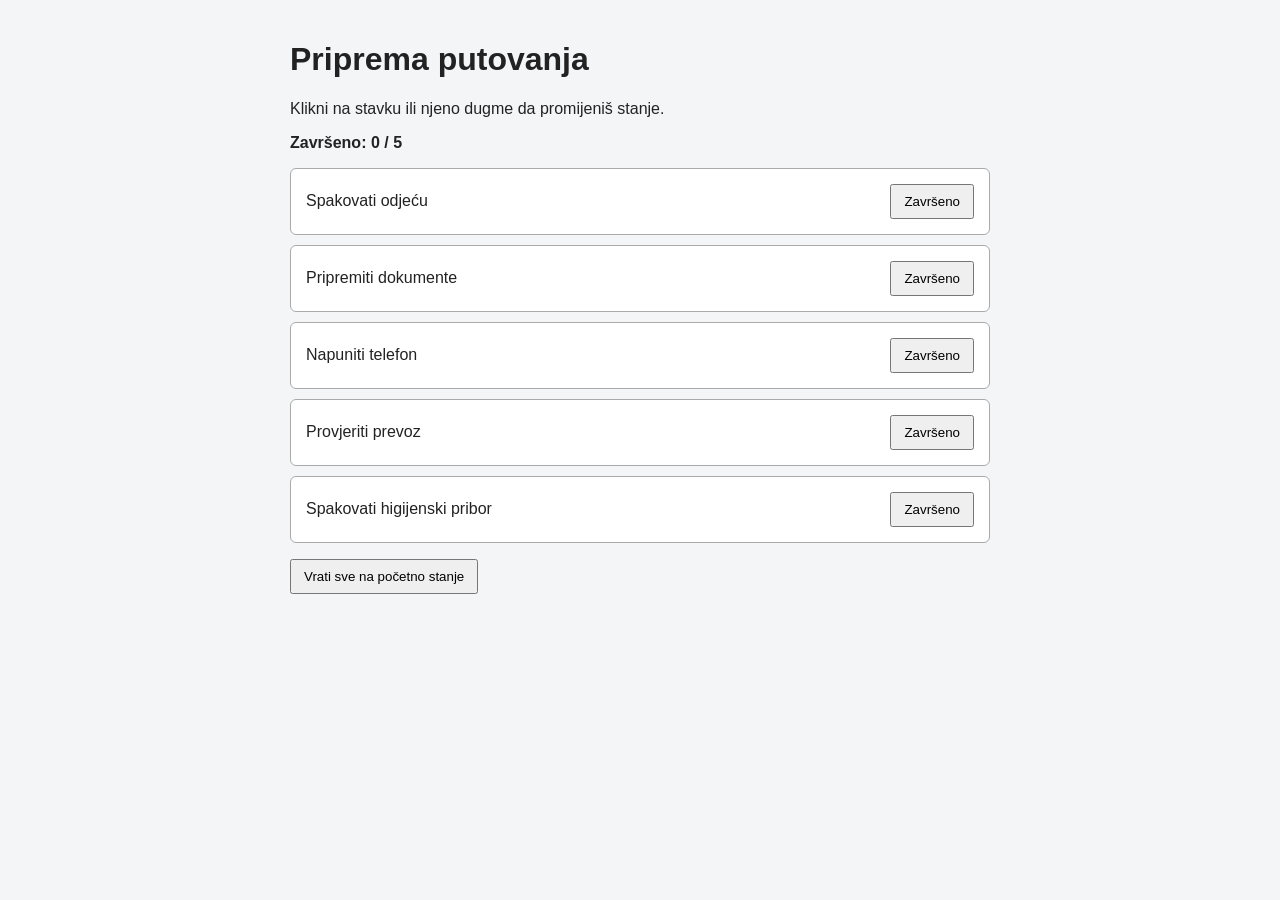
<file: index.html>
<!DOCTYPE html>
<html lang="bs">
<head>
    <meta charset="UTF-8">
    <meta name="viewport" content="width=device-width, initial-scale=1.0">
    <title>Priprema putovanja</title>
    <link rel="stylesheet" href="style.css">
    <script src="script.js" defer></script>
</head>
<body>
    <main>
        <h1>Priprema putovanja</h1>
        <p>Klikni na stavku ili njeno dugme da promijeniš stanje.</p>

        <p id="sazetak" role="status">Završeno: 0 / 5</p>

        <ul id="lista">
            <li>
                <span>Spakovati odjeću</span>
                <button type="button" aria-pressed="false">
                    Završeno
                </button>
            </li>
            <li>
                <span>Pripremiti dokumente</span>
                <button type="button" aria-pressed="false">
                    Završeno
                </button>
            </li>
            <li>
                <span>Napuniti telefon</span>
                <button type="button" aria-pressed="false">
                    Završeno
                </button>
            </li>
            <li>
                <span>Provjeriti prevoz</span>
                <button type="button" aria-pressed="false">
                    Završeno
                </button>
            </li>
            <li>
                <span>Spakovati higijenski pribor</span>
                <button type="button" aria-pressed="false">
                    Završeno
                </button>
            </li>
        </ul>

        <button type="button" id="reset">
            Vrati sve na početno stanje
        </button>
    </main>
</body>
</html>
</file>
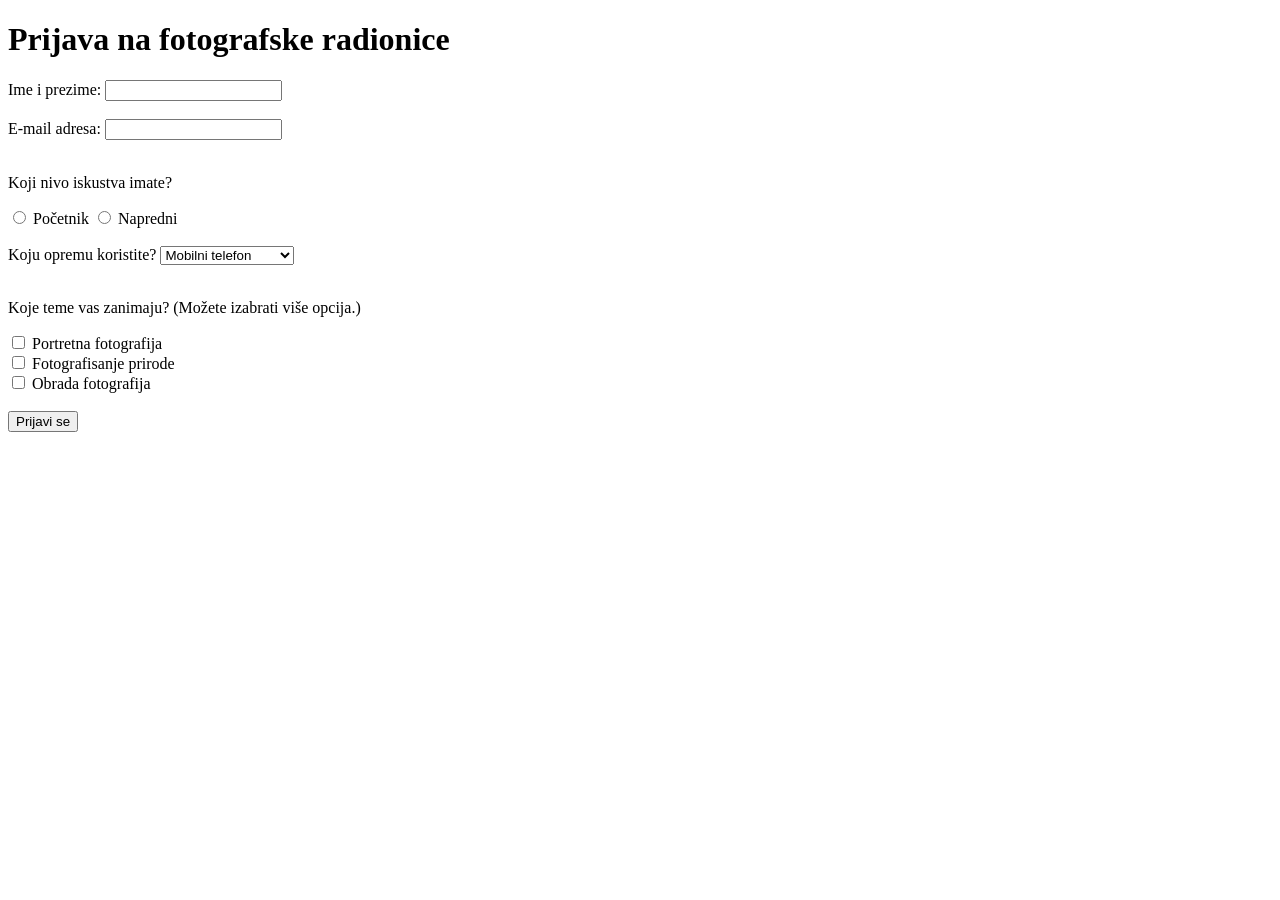
<file: drugi.html>
<!DOCTYPE html>
<html lang="bs">
<head>
    <meta charset="UTF-8">
    <meta name="viewport" content="width=device-width, initial-scale=1.0">
    <title>Prijava na fotografske radionice</title>
</head>
<body>

    <h1>Prijava na fotografske radionice</h1>

    <form>
        <label for="ime">Ime i prezime:</label>
        <input type="text" id="ime" name="ime">
        <br><br>

        <label for="email">E-mail adresa:</label>
        <input type="text" id="email" name="email">
        <br><br>

        <p>Koji nivo iskustva imate?</p>

        <input type="radio" id="pocetnik" name="iskustvo" value="pocetnik">
        <label for="pocetnik">Početnik</label>

        <input type="radio" id="napredni" name="iskustvo" value="napredni">
        <label for="napredni">Napredni</label>
        <br><br>

        <label for="oprema">Koju opremu koristite?</label>
        <select id="oprema" name="oprema">
            <option value="telefon">Mobilni telefon</option>
            <option value="fotoaparat">Digitalni fotoaparat</option>
            <option value="oboje">Oboje</option>
        </select>
        <br><br>

        <p>Koje teme vas zanimaju? (Možete izabrati više opcija.)</p>

        <input type="checkbox" id="portret" name="teme" value="portret">
        <label for="portret">Portretna fotografija</label>
        <br>

        <input type="checkbox" id="priroda" name="teme" value="priroda">
        <label for="priroda">Fotografisanje prirode</label>
        <br>

        <input type="checkbox" id="obrada" name="teme" value="obrada">
        <label for="obrada">Obrada fotografija</label>
        <br><br>

        <input type="submit" value="Prijavi se">
    </form>

</body>
</html>
</file>
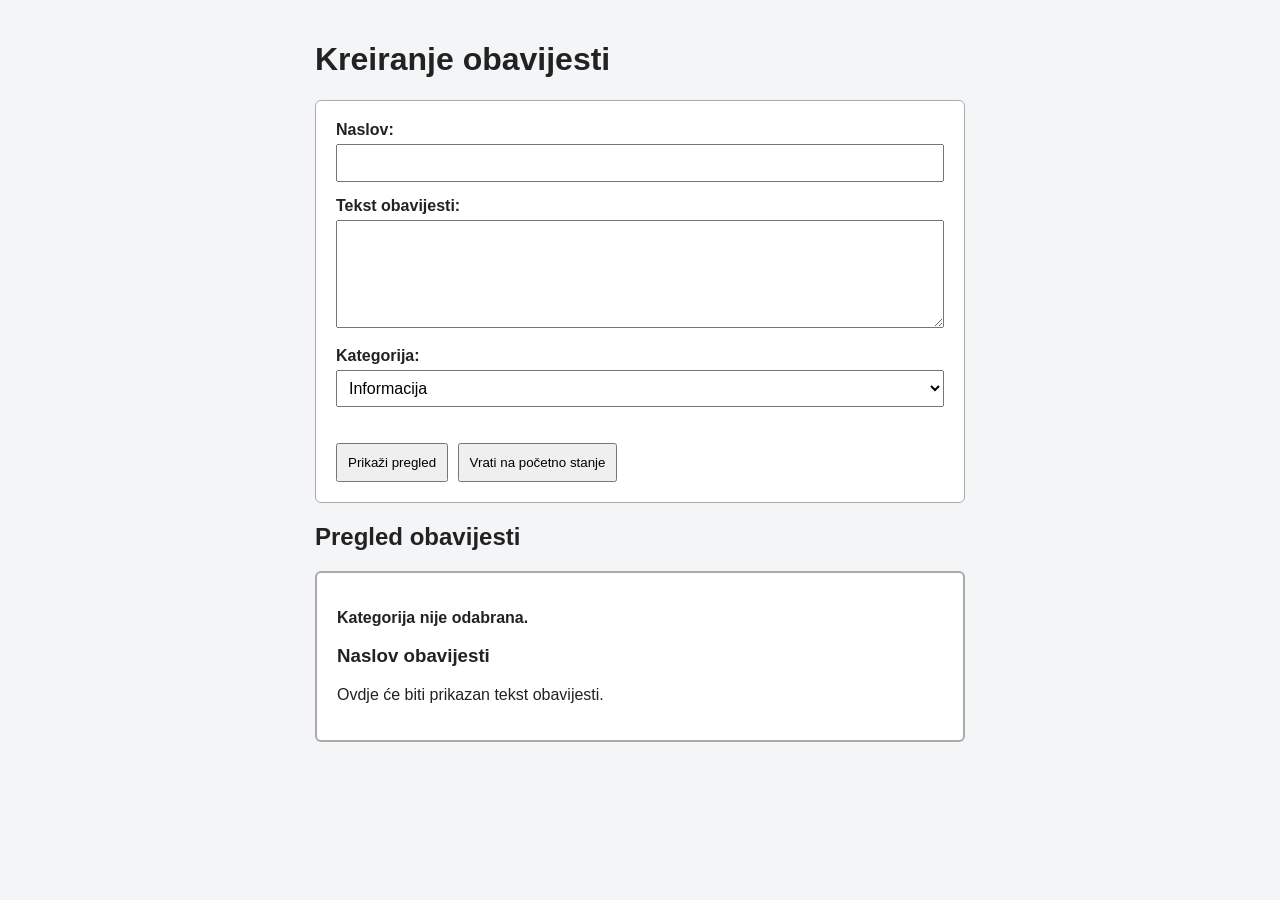
<file: index2.html>
<!DOCTYPE html>
<html lang="bs">
<head>
    <meta charset="UTF-8">
    <meta name="viewport" content="width=device-width, initial-scale=1.0">
    <title>Pregled obavijesti</title>
    <link rel="stylesheet" href="style2.css">
    <script src="script2.js" defer></script>
</head>
<body>
    <main>
        <h1>Kreiranje obavijesti</h1>

        <form id="forma" novalidate>
            <label for="naslov">Naslov:</label>
            <input type="text" id="naslov" required>

            <label for="tekst">Tekst obavijesti:</label>
            <textarea id="tekst" rows="5" required></textarea>

            <label for="kategorija">Kategorija:</label>
            <select id="kategorija">
                <option value="informacija">Informacija</option>
                <option value="upozorenje">Upozorenje</option>
            </select>

            <p id="greska" role="alert"></p>

            <button type="submit">Prikaži pregled</button>
            <button type="reset">Vrati na početno stanje</button>
        </form>

        <section aria-labelledby="naslovSekcije">
            <h2 id="naslovSekcije">Pregled obavijesti</h2>

            <article id="pregled" aria-live="polite">
                <p id="pregledKategorija">Kategorija nije odabrana.</p>
                <h3 id="pregledNaslov">Naslov obavijesti</h3>
                <p id="pregledTekst">Ovdje će biti prikazan tekst obavijesti.</p>
            </article>
        </section>
    </main>
</body>
</html>
</file>
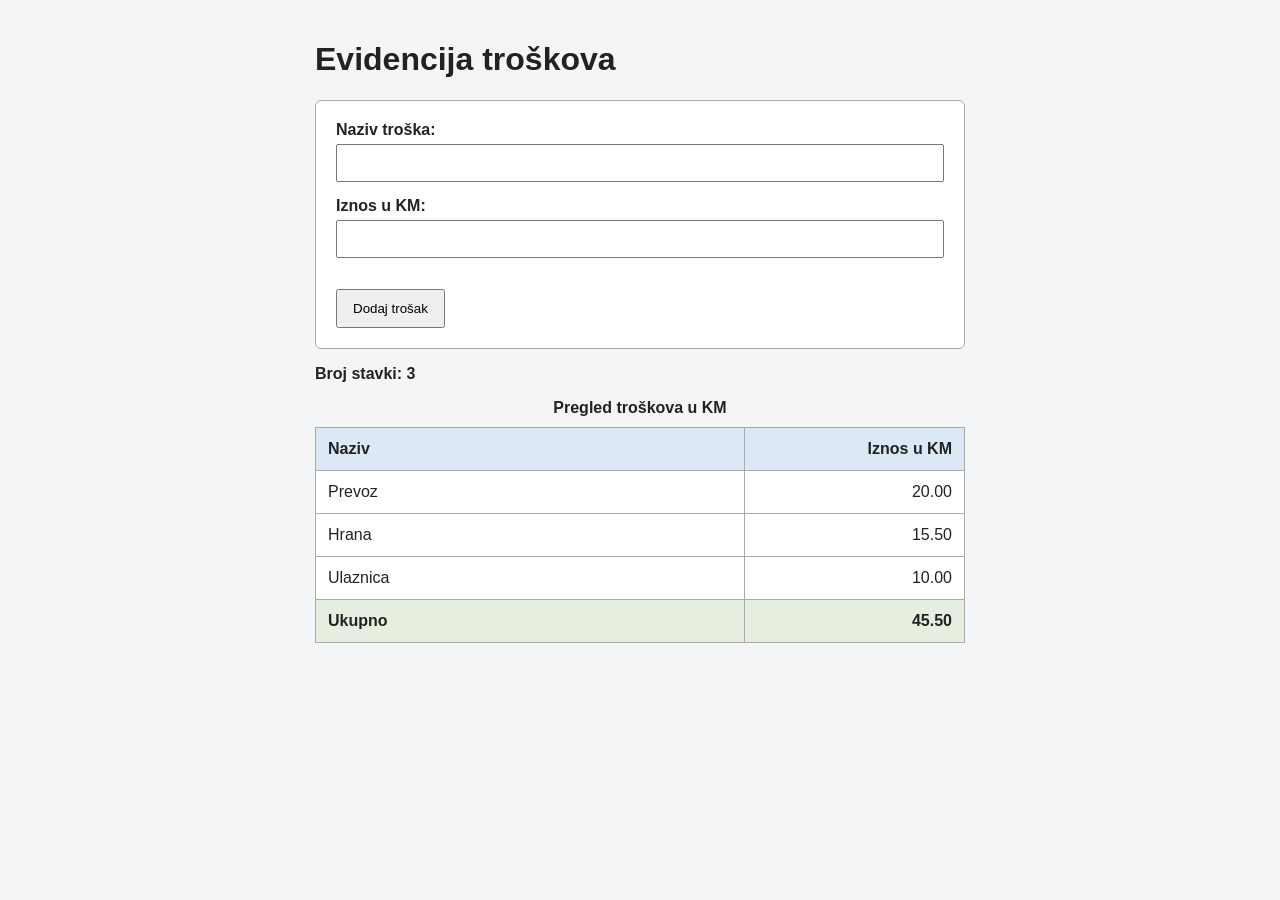
<file: index3.html>
<!DOCTYPE html>
<html lang="bs">
<head>
    <meta charset="UTF-8">
    <meta name="viewport" content="width=device-width, initial-scale=1.0">
    <title>Evidencija troškova</title>
    <link rel="stylesheet" href="style3.css">
    <script src="script3.js" defer></script>
</head>
<body>
    <main>
        <h1>Evidencija troškova</h1>

        <form id="forma" novalidate>
            <label for="naziv">Naziv troška:</label>
            <input type="text" id="naziv" required>

            <label for="iznos">Iznos u KM:</label>
            <input type="text" id="iznos"
                   inputmode="decimal" required>

            <p id="greska" role="alert"></p>

            <button type="submit">Dodaj trošak</button>
        </form>

        <p id="brojStavki" role="status">Broj stavki: 3</p>

        <table>
            <caption>Pregled troškova u KM</caption>

            <thead>
                <tr>
                    <th scope="col">Naziv</th>
                    <th scope="col">Iznos u KM</th>
                </tr>
            </thead>

            <tbody id="stavke">
                <tr>
                    <td>Prevoz</td>
                    <td>20.00</td>
                </tr>
                <tr>
                    <td>Hrana</td>
                    <td>15.50</td>
                </tr>
                <tr>
                    <td>Ulaznica</td>
                    <td>10.00</td>
                </tr>
            </tbody>

            <tfoot>
                <tr>
                    <th scope="row">Ukupno</th>
                    <td id="zbir">45.50</td>
                </tr>
            </tfoot>
        </table>
    </main>
</body>
</html>
</file>
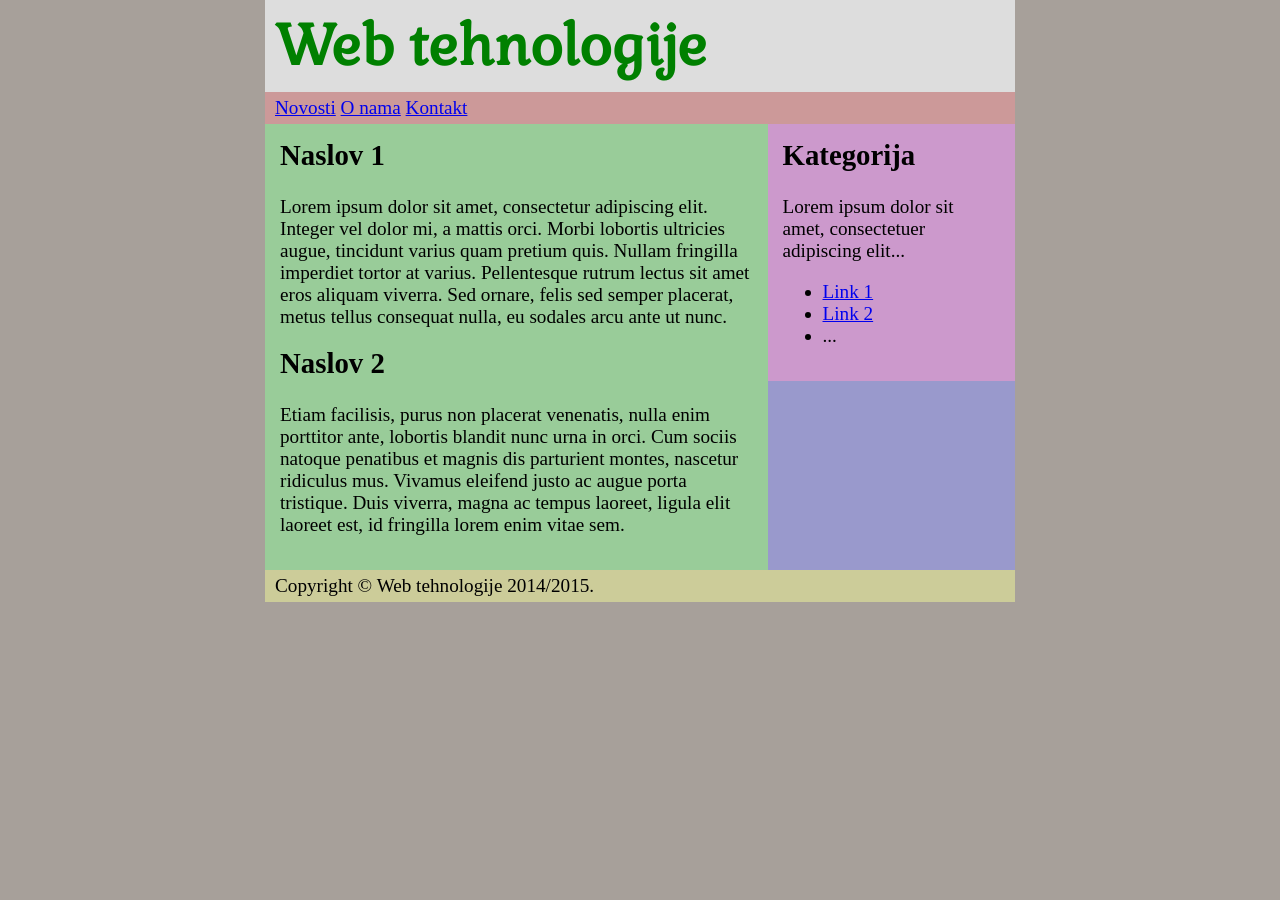
<file: proba.html>
<!DOCTYPE html>
<HTML lang="bs">
<HEAD>
<TITLE>Tutorijal 2, Zadatak 3</TITLE>
<link rel="stylesheet" type="text/css" href="stil.css">
<META charset="UTF-8">
</HEAD>
<BODY>
<div id="okvir">
	<div id="zaglavlje">
		<h1>Web tehnologije</h1>
	</div>
	<div id="meni">
		<ul>
		<li><a href="#">Novosti</a></li>
		<li><a href="#">O nama</a></li>
		<li><a href="#">Kontakt</a></li>
		</ul>
	</div>
	<div id="glavni">
		<h2>Naslov 1</h2>
		<p>Lorem ipsum dolor sit amet, consectetur adipiscing elit. Integer vel dolor mi, a mattis orci. Morbi 
lobortis ultricies augue, tincidunt varius quam pretium quis. Nullam fringilla imperdiet tortor at varius. Pellentesque rutrum lectus sit amet eros aliquam viverra. Sed ornare, felis sed semper placerat, metus tellus consequat nulla, eu sodales arcu ante ut nunc. </p>
		<h2>Naslov 2</h2>
		<p>Etiam facilisis, purus non placerat venenatis, nulla enim porttitor ante, lobortis blandit nunc urna in orci. Cum sociis natoque penatibus et magnis dis parturient montes, nascetur ridiculus mus. Vivamus eleifend justo ac augue porta tristique. Duis viverra, magna ac tempus laoreet, ligula elit laoreet est, id fringilla lorem enim vitae sem.</p>
	</div>
	<div id="desno">
		<h2>Kategorija</h2>
		<p>Lorem ipsum dolor sit amet, consectetuer adipiscing elit...</p>
		<ul>
		<li><a href="#">Link 1</a></li>
		<li><a href="#">Link 2</a></li>
		<li>...</li>
		</ul>
	</div>
	<div id="podnozje"><p>Copyright &copy; Web tehnologije 2014/2015.</p></div>
</div>
</BODY>
</HTML>
</file>
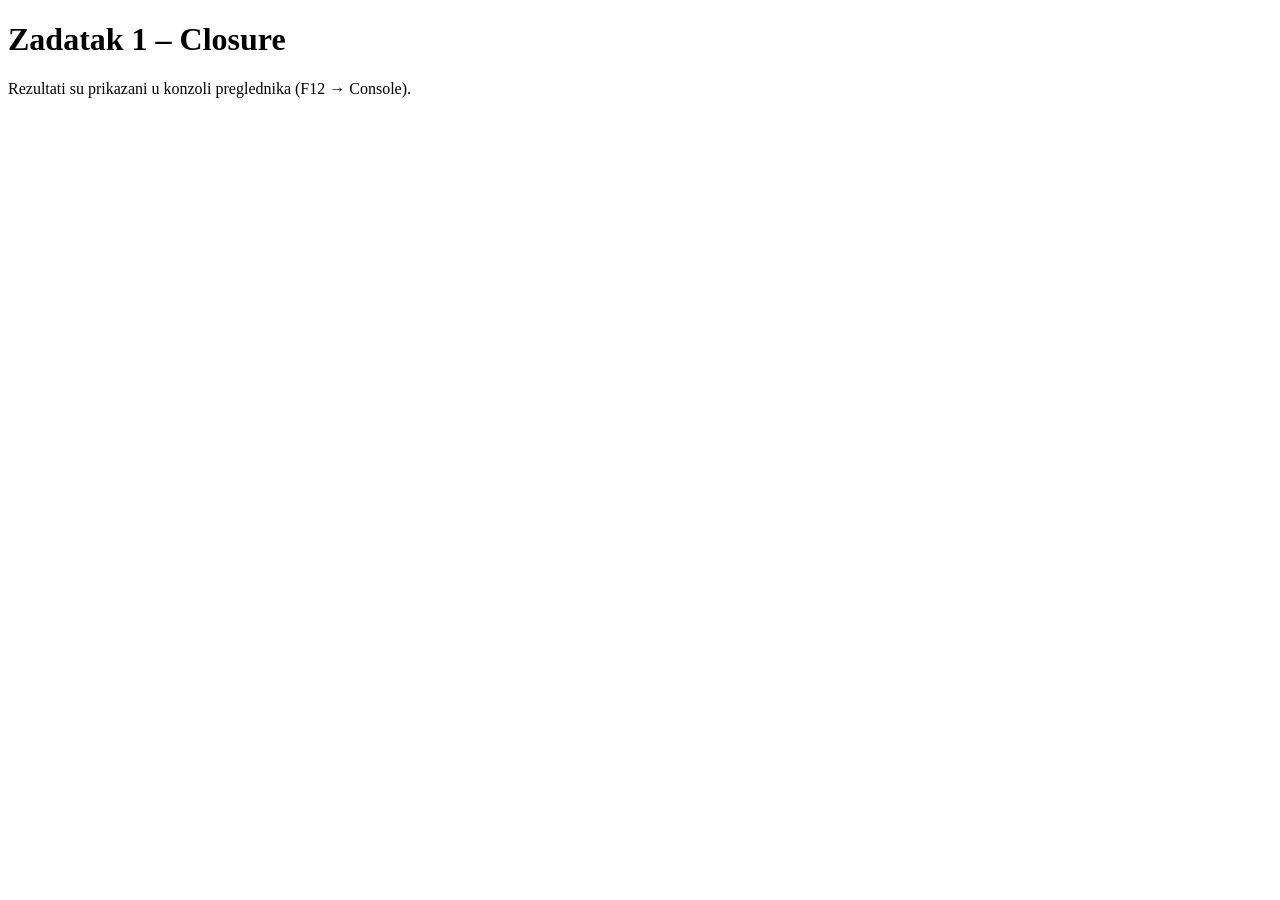
<file: zad1.html>
<!DOCTYPE html>
<html lang="bs">
<head>
    <meta charset="UTF-8">
    <title>Zadatak 1 – Closure</title>
    <script src="zad1.js" defer></script>
</head>
<body>
    <h1>Zadatak 1 – Closure</h1>
    <p>Rezultati su prikazani u konzoli preglednika (F12 → Console).</p>
</body>
</html>
</file>
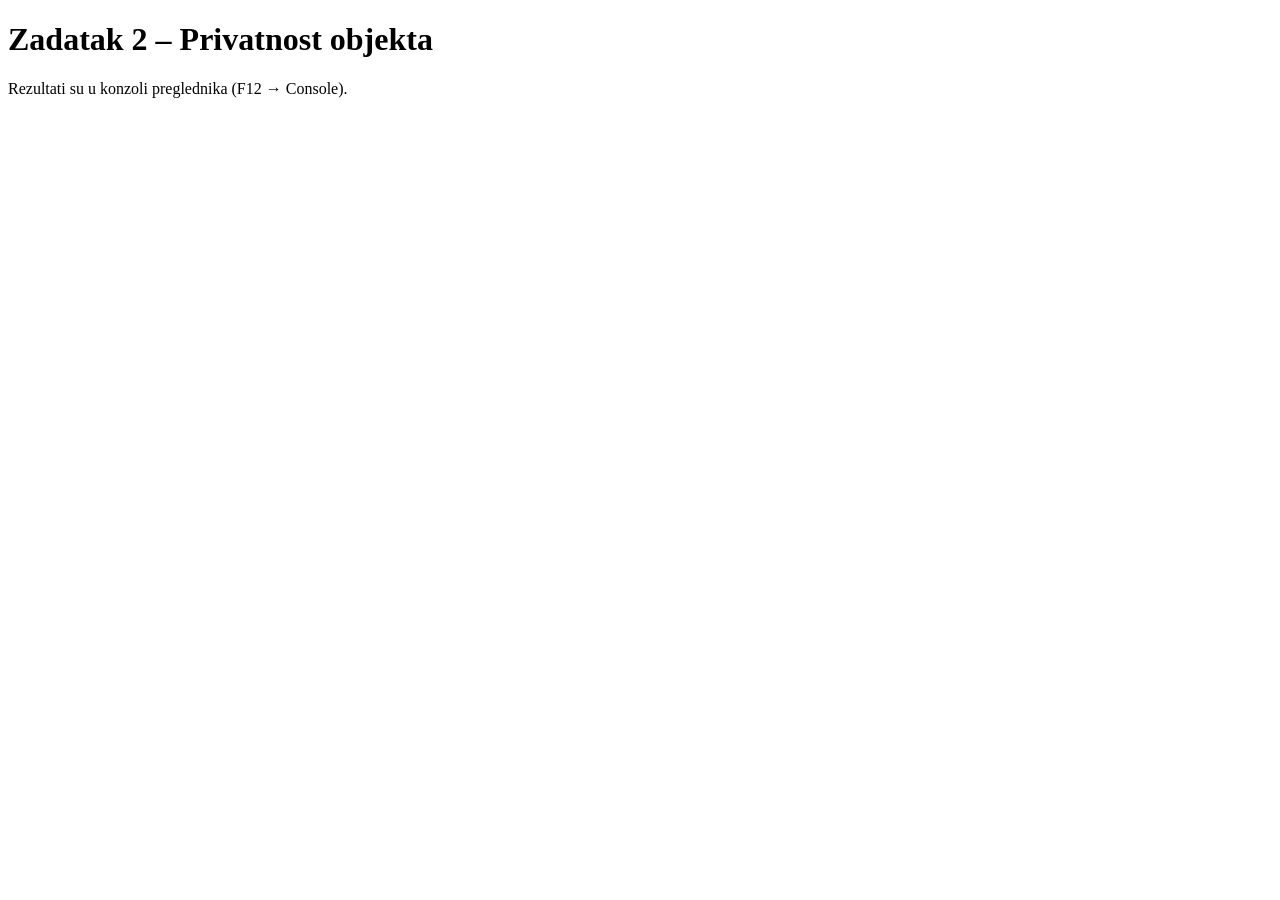
<file: zad2.html>
<!DOCTYPE html>
<html lang="bs">
<head>
    <meta charset="UTF-8">
    <title>Zadatak 2 – Privatnost objekta</title>
    <script src="zad2.js" defer></script>
</head>
<body>
    <h1>Zadatak 2 – Privatnost objekta</h1>
    <p>Rezultati su u konzoli preglednika (F12 → Console).</p>
</body>
</html>
</file>
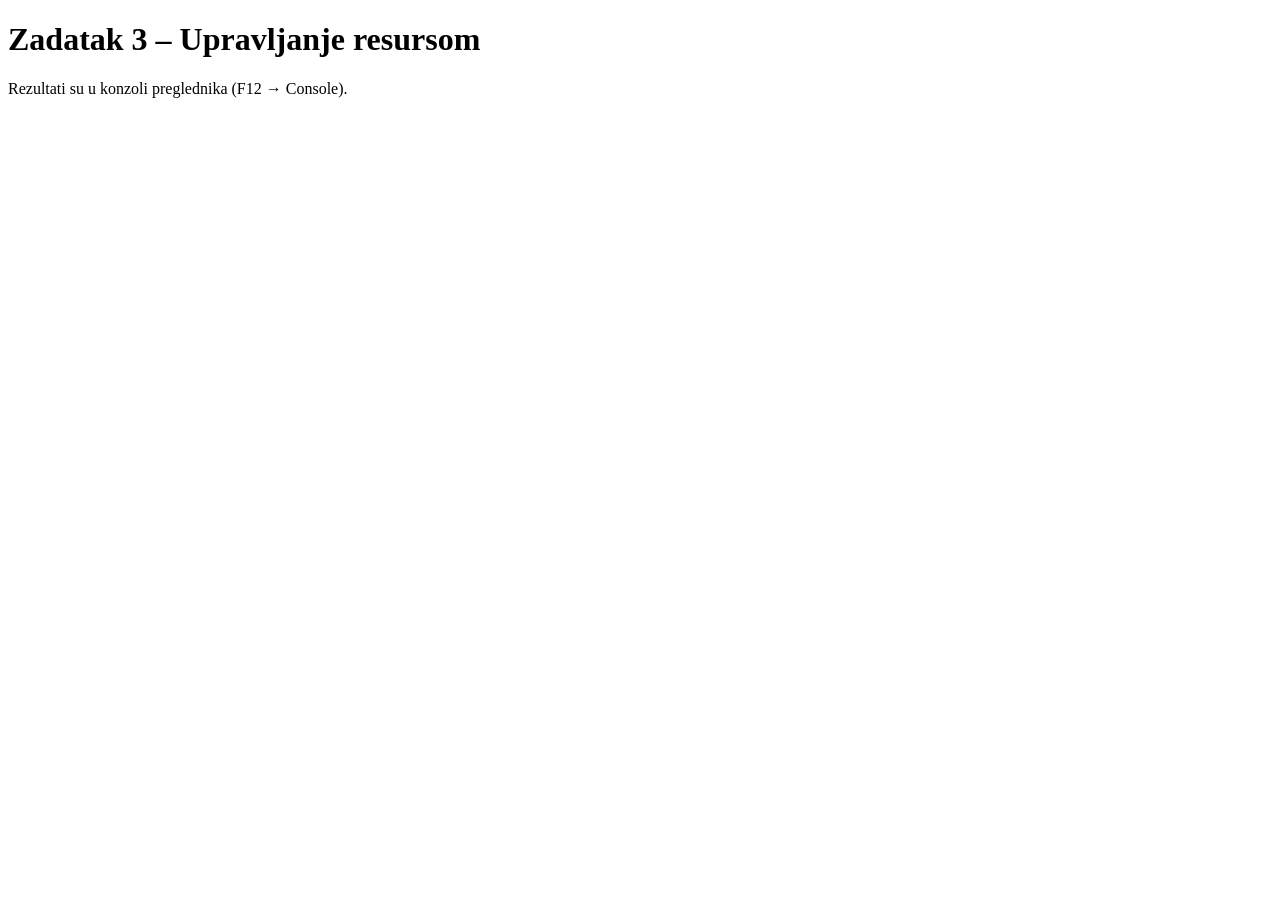
<file: zad3.html>
<!DOCTYPE html>
<html lang="bs">
<head>
    <meta charset="UTF-8">
    <title>Zadatak 3 – Upravljanje resursom</title>
    <script src="zad3.js" defer></script>
</head>
<body>
    <h1>Zadatak 3 – Upravljanje resursom</h1>
    <p>Rezultati su u konzoli preglednika (F12 → Console).</p>
</body>
</html>
</file>
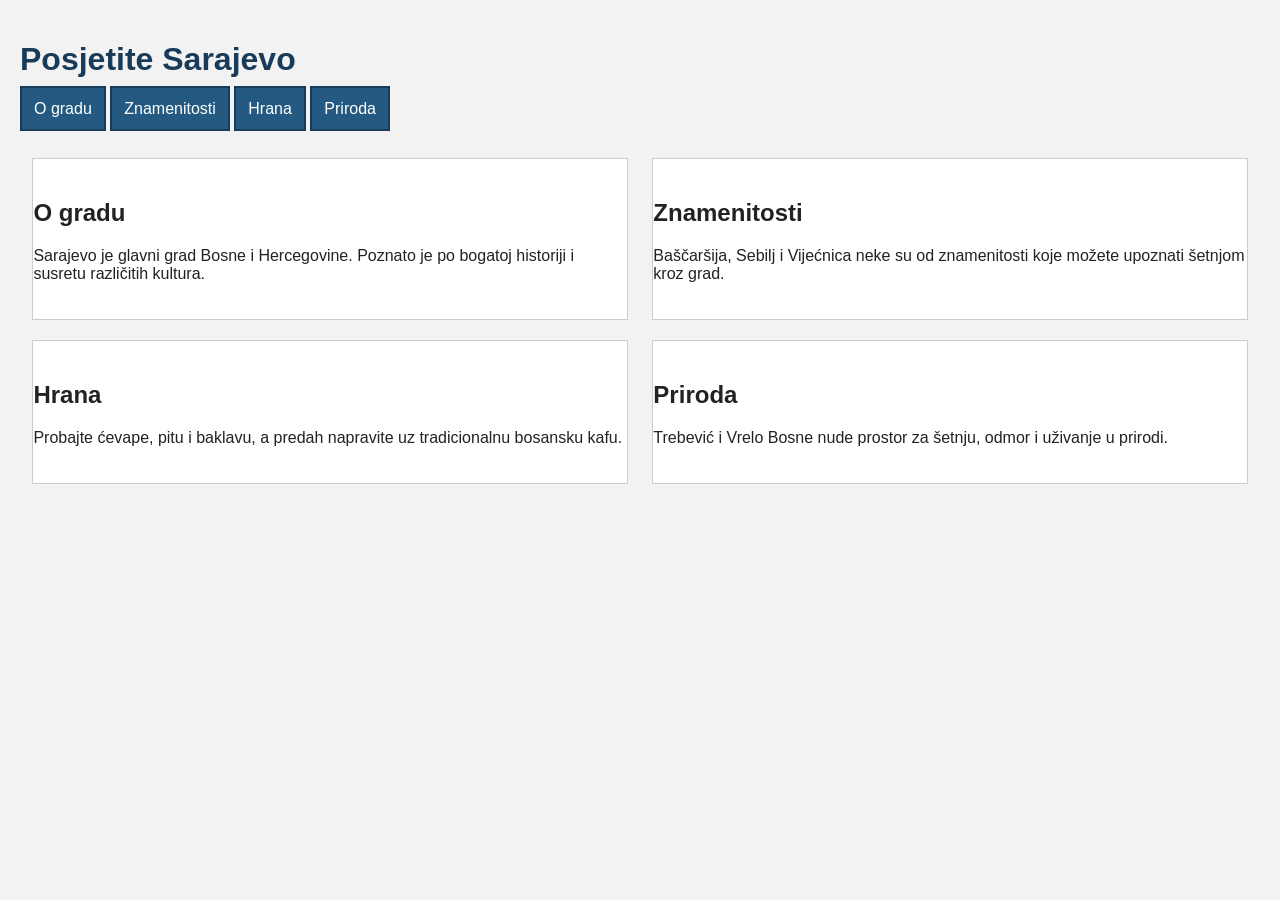
<file: zadatak2.html>
<!DOCTYPE html>
<html lang="bs">
<head>
    <meta charset="UTF-8">
    <title>Posjetite Sarajevo</title>
    <link rel="stylesheet" href="zadatak2.css">
</head>
<body>
    <h1>Posjetite Sarajevo</h1>
    <nav>
        <ul class="meni">
            <li><a href="#o-gradu">O gradu</a></li>
            <li><a href="#znamenitosti">Znamenitosti</a></li>
            <li><a href="#hrana">Hrana</a></li>
            <li><a href="#priroda">Priroda</a></li>
        </ul>
    </nav>

  

    <section id="o-gradu">
        <h2>O gradu</h2>
        <p>Sarajevo je glavni grad Bosne i Hercegovine.
           Poznato je po bogatoj historiji i susretu različitih kultura.</p>
    </section>

    <section id="znamenitosti">
        <h2>Znamenitosti</h2>
        <p>Baščaršija, Sebilj i Vijećnica neke su od znamenitosti
           koje možete upoznati šetnjom kroz grad.</p>
    </section>

    <section id="hrana">
        <h2>Hrana</h2>
        <p>Probajte ćevape, pitu i baklavu, a predah napravite
           uz tradicionalnu bosansku kafu.</p>
    </section>

    <section id="priroda">
        <h2>Priroda</h2>
        <p>Trebević i Vrelo Bosne nude prostor za šetnju,
           odmor i uživanje u prirodi.</p>
    </section>

</body>
</html>
</file>
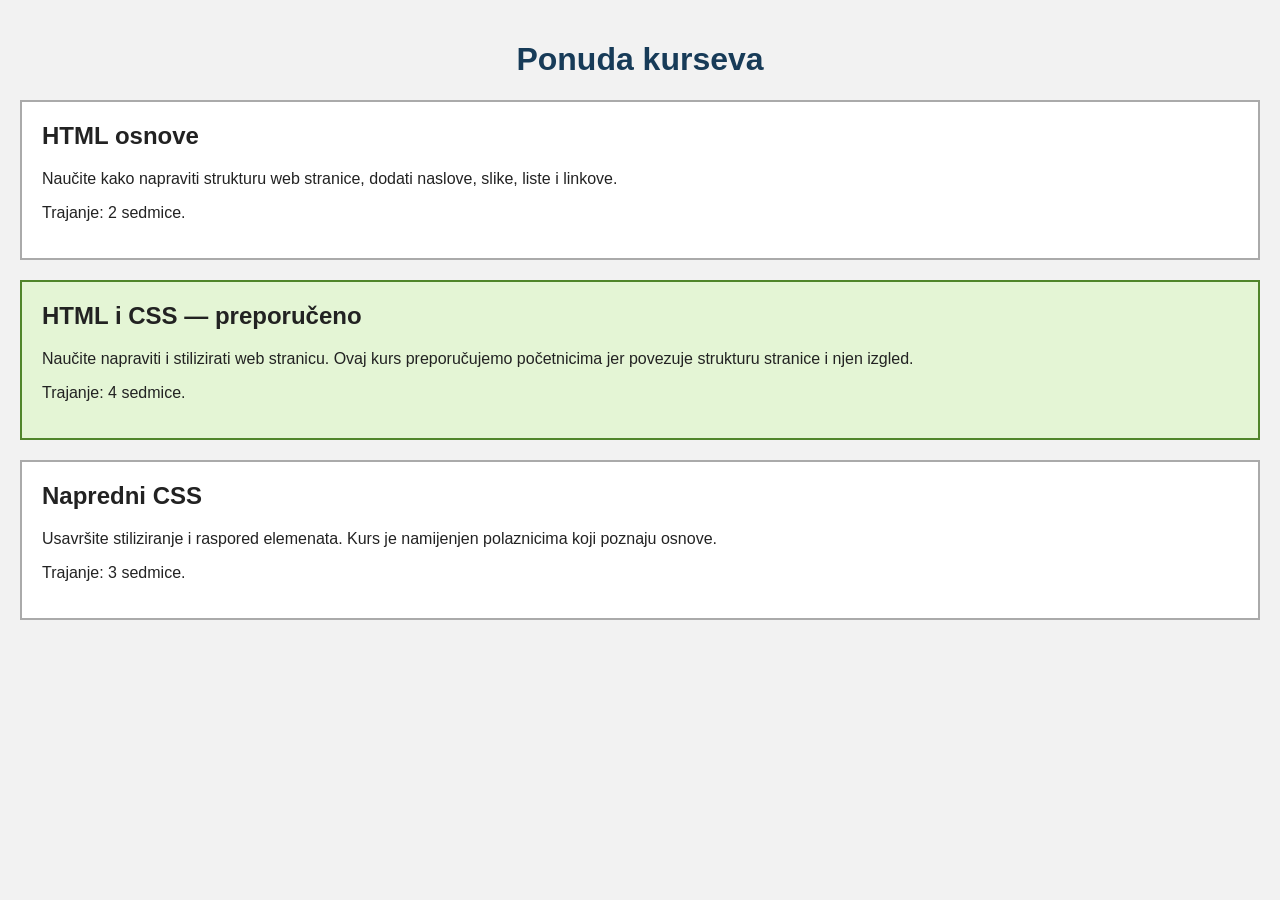
<file: zadatak3.html>
<!DOCTYPE html>
<html lang="bs">
<head>
    <meta charset="UTF-8">
    <title>Ponuda kurseva</title>
    <link rel="stylesheet" href="zadatak3.css">
</head>
<body>

    <h1 id="glavni-naslov">Ponuda kurseva</h1>

    <div class="ponuda">
        <h2>HTML osnove</h2>
        <p>Naučite kako napraviti strukturu web stranice,
           dodati naslove, slike, liste i linkove.</p>
        <p>Trajanje: 2 sedmice.</p>
    </div>

    <div class="ponuda" id="preporucena">
        <h2>HTML i CSS — preporučeno</h2>
        <p>Naučite napraviti i stilizirati web stranicu.
           Ovaj kurs preporučujemo početnicima jer povezuje
           strukturu stranice i njen izgled.</p>
        <p>Trajanje: 4 sedmice.</p>
    </div>

    <div class="ponuda">
        <h2>Napredni CSS</h2>
        <p>Usavršite stiliziranje i raspored elemenata.
           Kurs je namijenjen polaznicima koji poznaju osnove.</p>
        <p>Trajanje: 3 sedmice.</p>
    </div>

</body>
</html>
</file>
<file: style.css>
body {
    font-family: Arial, sans-serif;
    background-color: #f3f5f7;
    color: #222;
    margin: 0;
    padding: 20px;
}

main {
    max-width: 700px;
    margin: 0 auto;
}

#sazetak {
    font-weight: bold;
}

#lista {
    list-style: none;
    padding: 0;
}

#lista li {
    display: flex;
    flex-wrap: wrap;
    justify-content: space-between;
    align-items: center;
    gap: 12px;

    background-color: white;
    border: 1px solid #aaa;
    border-radius: 6px;
    margin-bottom: 10px;
    padding: 15px;
    cursor: pointer;
}

#lista li.zavrseno {
    background-color: #d9efdf;
}

#lista li.zavrseno span {
    text-decoration: line-through;
}

button {
    padding: 8px 12px;
    cursor: pointer;
}

button:focus-visible {
    outline: 3px solid #165bb5;
    outline-offset: 3px;
}
</file>
<file: style2.css>
body {
    font-family: Arial, sans-serif;
    background-color: #f3f5f7;
    color: #222;
    margin: 0;
    padding: 20px;
}

main {
    max-width: 650px;
    margin: 0 auto;
}

form {
    background-color: white;
    padding: 20px;
    border: 1px solid #aaa;
    border-radius: 6px;
}

label {
    display: block;
    margin-bottom: 5px;
    font-weight: bold;
}

input,
textarea,
select {
    box-sizing: border-box;
    width: 100%;
    padding: 8px;
    margin-bottom: 15px;
    font: inherit;
}

button {
    padding: 10px;
    margin: 5px 5px 0 0;
    cursor: pointer;
}

#greska {
    color: #b00020;
    font-weight: bold;
}

#pregled {
    padding: 20px;
    border: 2px solid #aaa;
    border-radius: 6px;
    background-color: white;
    overflow-wrap: anywhere;
}

#pregledTekst {
    white-space: pre-wrap;
}

#pregled.informacija {
    background-color: #eaf4ff;
    border-color: #2463a0;
}

#pregled.informacija h3,
#pregled.informacija #pregledKategorija {
    color: #174c80;
}

#pregled.upozorenje {
    background-color: #fff3cd;
    border-color: #946200;
}

#pregled.upozorenje h3,
#pregled.upozorenje #pregledKategorija {
    color: #795000;
}

#pregledKategorija {
    font-weight: bold;
}

input:focus-visible,
textarea:focus-visible,
select:focus-visible,
button:focus-visible {
    outline: 3px solid #165bb5;
    outline-offset: 2px;
}
</file>
<file: style3.css>
body {
    font-family: Arial, sans-serif;
    background-color: #f3f5f7;
    color: #222;
    margin: 0;
    padding: 20px;
}

main {
    max-width: 650px;
    margin: 0 auto;
}

form {
    background-color: white;
    border: 1px solid #aaa;
    border-radius: 6px;
    padding: 20px;
}

label {
    display: block;
    margin-bottom: 5px;
    font-weight: bold;
}

input {
    box-sizing: border-box;
    width: 100%;
    padding: 8px;
    margin-bottom: 15px;
    font: inherit;
}

button {
    padding: 10px 15px;
    cursor: pointer;
}

#greska {
    color: #b00020;
    font-weight: bold;
}

#brojStavki {
    font-weight: bold;
}

table {
    width: 100%;
    border-collapse: collapse;
    background-color: white;
    table-layout: fixed;
}

caption {
    margin-bottom: 10px;
    font-weight: bold;
}

th,
td {
    border: 1px solid #aaa;
    padding: 12px;
    text-align: left;
    overflow-wrap: anywhere;
}

thead {
    background-color: #dce8f5;
}

tfoot {
    background-color: #e6efdf;
    font-weight: bold;
}

th:last-child,
td:last-child {
    text-align: right;
    width: 30%;
}

input:focus-visible,
button:focus-visible {
    outline: 3px solid #165bb5;
    outline-offset: 2px;
}
</file>
<file: stil.css>
@import url("https://fonts.googleapis.com/css?family=Gabriela");

body {
    margin: 0;
    background-color: #a7a09a;
    font-size: 120%;
}

#okvir {
    width: 750px;
    margin: 0 auto;
    background-color: #99c;
}

#zaglavlje {
    padding: 10px;
    background-color: #ddd;
}

#zaglavlje h1 {
    margin: 0;
    font-family: "Gabriela", serif;
    font-size: 42pt;
    font-weight: bold;
    color: green;
}

#meni {
    padding: 5px 10px;
    background-color: #c99;
}

#meni ul {
    margin: 0;
    padding: 0;
    list-style: none;
}

#meni li {
    display: inline;
}

#glavni {
    float: left;
    box-sizing: border-box;
    width: 67%;
    padding: 15px;
    background-color: #9c9;
}

#desno {
    float: right;
    box-sizing: border-box;
    width: 33%;
    padding: 15px;
    background-color: #c9c;
}

#glavni h2,
#desno h2 {
    margin-top: 0;
}

#podnozje {
    clear: both;
    padding: 5px 10px;
    background-color: #cc9;
}

#podnozje p {
    margin: 0;
}
</file>
<file: zadatak2.css>
body {
    margin: 0;
    padding: 20px;
    font-family: Arial, sans-serif;
    background-color: #f2f2f2;
    color: #222;
}

nav{
   margin-bottom: 30px;
 }

h1 {
    color: #173b58;
}

.meni {
    margin: 0;
    padding: 0;
    list-style: none;
}

.meni li {
    margin-bottom: 0;
    display:inline;
}

.meni a {
    display: inline;
    width: 200px;
    padding: 12px;
    border: 2px solid #173b58;
    background-color: #245a81;
    color: white;
    text-decoration: none;
}


.meni a:hover {
    background-color: #ffd166;
    color: #222;
    border-color: #8a5900;
}

section {
    float: left;
    box-sizing: border-box;
    width: 48%;
    margin: 10px 1% 10px;
    padding: 20px 0 20px;
    border: 1px solid #ccc;
    background-color: white;
}

section:nth-of-type(odd) {
    clear: both;
}
</file>
<file: zadatak3.css>
body {
    margin: 0;
    padding: 20px;
    background-color: #f2f2f2;
    color: #222;
}

#glavni-naslov {
    font-family: Arial, sans-serif;
    text-align: center;
    color: #173b58;
}

.ponuda {
    padding: 20px;
    margin-bottom: 20px;
    font-family: Arial, sans-serif;
    border: 2px solid #aaa;
    background-color: white;
}

.ponuda h2 {
    margin-top: 0;
}

#preporucena {
    background-color: #e4f5d5;
    border-color: #50852b;
}
</file>
